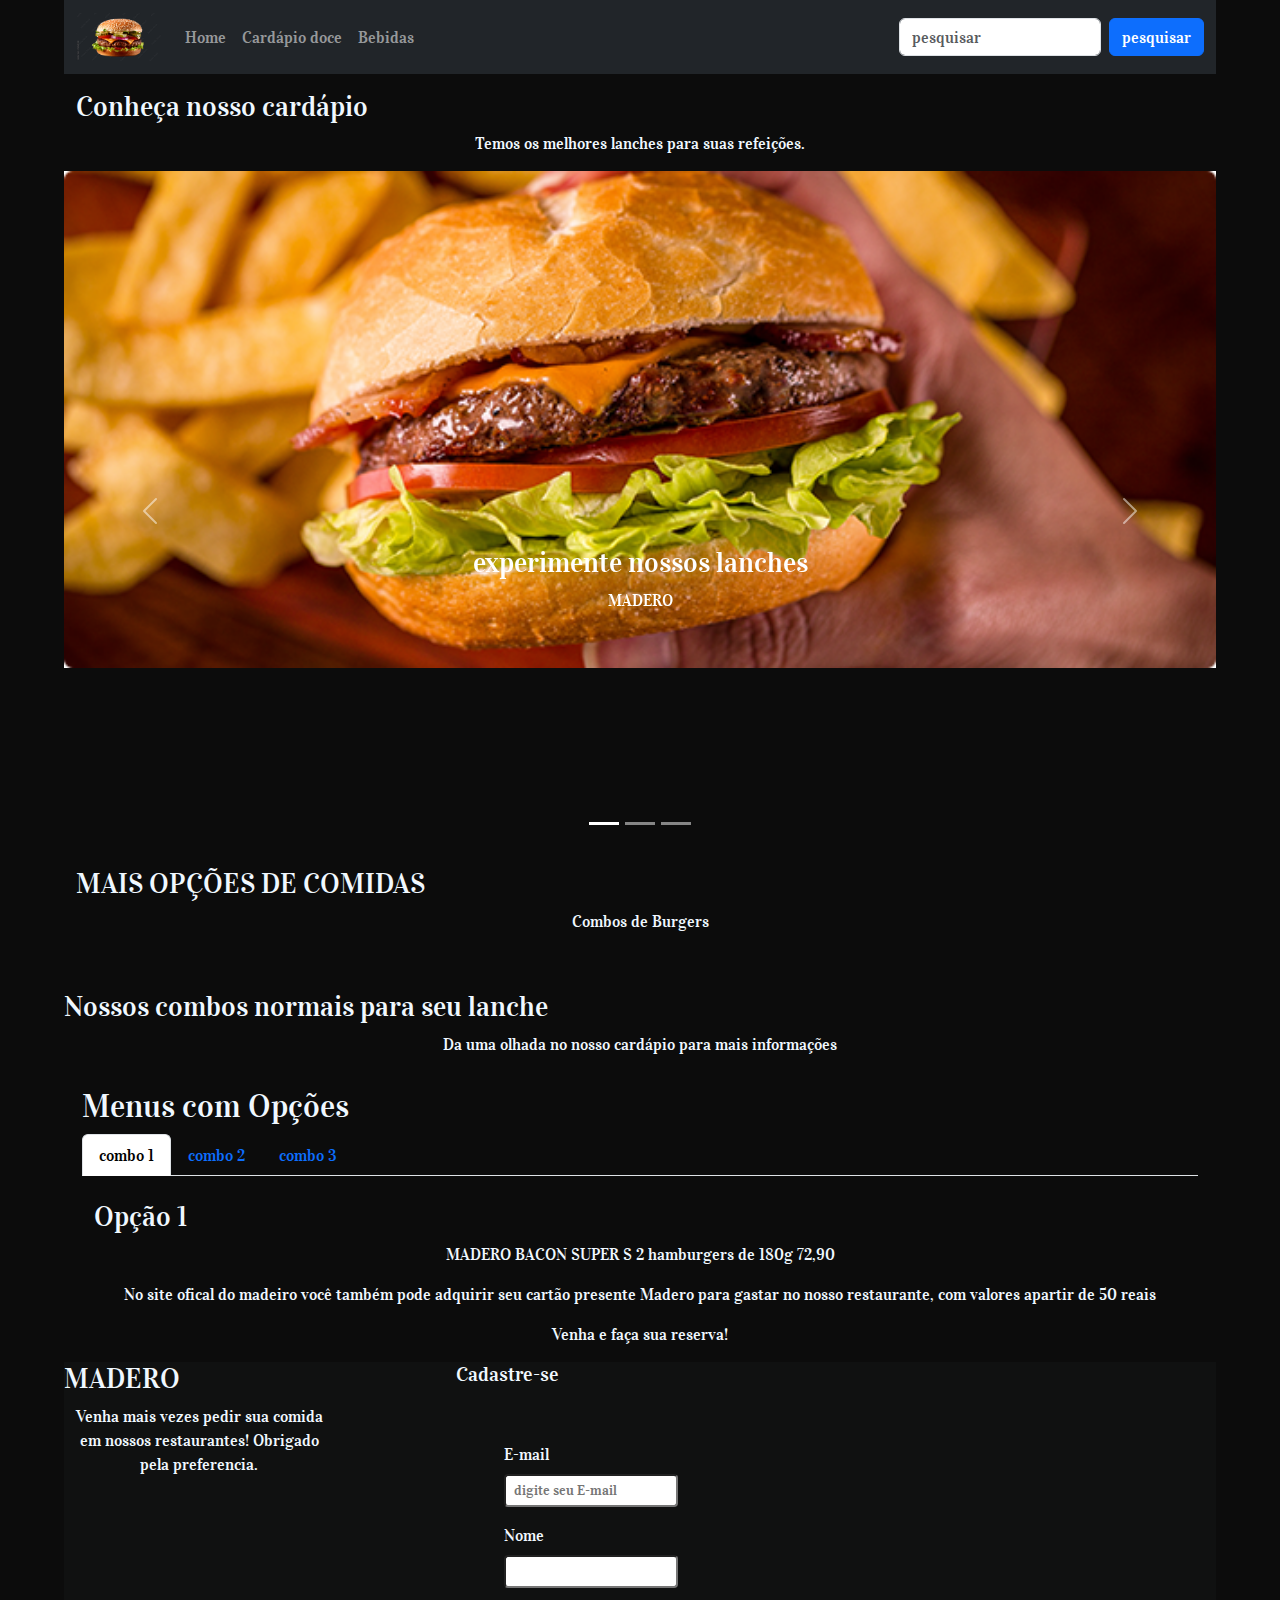
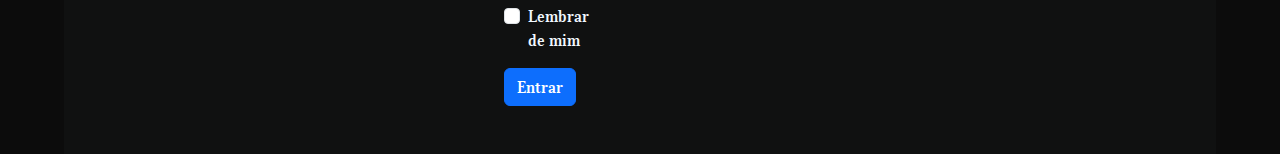
<file: index.html>
<!DOCTYPE html>
<html lang="pt-br">

<head>

  <!--Menu bootstrap-->
  <meta charset="UTF-8">
  <meta name="viewport" content="width=device-width, initial-scale=1.0">
  <link rel="preconnect" href="https://fonts.googleapis.com">
  <link rel="preconnect" href="https://fonts.gstatic.com" crossorigin>
  <link rel="preconnect" href="https://fonts.googleapis.com">
  <link rel="preconnect" href="https://fonts.gstatic.com" crossorigin>
  <link
    href="https://fonts.googleapis.com/css2?family=Arvo&family=Cuprum&family=Gruppo&family=Noticia+Text:ital@1&family=Nunito+Sans:ital,opsz,wght@1,6..12,200;1,6..12,300&family=Smooch+Sans:wght@100;300&family=Teko:wght@300&family=Victor+Mono:wght@200&family=Vidaloka&display=swap"
    rel="stylesheet">

  <title>MADERO</title>

  <meta name="viewport" content="width=device-width, initial-scale=1">
  <link href="https://cdn.jsdelivr.net/npm/bootstrap@5.3.2/dist/css/bootstrap.min.css" rel="stylesheet">
  <script src="https://cdn.jsdelivr.net/npm/bootstrap@5.3.2/dist/js/bootstrap.bundle.min.js"></script>
  <link rel="stylesheet" href="style.css">

 
  <meta name="viewport" content="width=device-width, initial-scale=1">
  <link href="https://cdn.jsdelivr.net/npm/bootstrap@5.3.2/dist/css/bootstrap.min.css" rel="stylesheet">
  <script src="https://cdn.jsdelivr.net/npm/bootstrap@5.3.2/dist/js/bootstrap.bundle.min.js"></script>

  
  <title>MADERO</title>

</head>


<body class="body">


    <nav class="navbar navbar-expand-sm navbar-dark bg-dark">
      <div class="container-fluid">
        <a class="navbar-brand" href="javascript:void(0)"><img src="img/LOGO.webp" width="85px" alt="madero"></a>
        <button class="navbar-toggler" type="button" data-bs-toggle="collapse" data-bs-target="#mynavbar">
          <span class="navbar-toggler-icon"></span>
        </button>
        <div class="collapse navbar-collapse" id="mynavbar">
          <ul class="navbar-nav me-auto">
            <li class="nav-item">
              <a class="nav-link" href="index.html">Home</a>
            </li>
            <li class="nav-item">
              <a class="nav-link" href="menu3.html">Cardápio doce</a>
            </li>
            <li class="nav-item">
              <a class="nav-link" href="menu4.html">Bebidas</a>
            </li>
          </ul>

          <form class="d-flex">
            <input class="form-control me-2" type="text" placeholder="pesquisar">
            <button class="btn btn-primary" type="button">pesquisar</button>
          </form>

        </div>
      </div>
    </nav>

    <div class="container-fluid mt-3">
      <h3>Conheça nosso cardápio</h3>
      <p>Temos os melhores lanches para suas refeições.</p>
    </div>

    <body>

      <!-- Carousel -->
      <div id="demo" class="carousel slide banner" data-bs-ride="carousel">

        <!-- Indicators/dots -->
        <div class="carousel-indicators">
          <button type="button" data-bs-target="#demo" data-bs-slide-to="0" class="active"></button>
          <button type="button" data-bs-target="#demo" data-bs-slide-to="1"></button>
          <button type="button" data-bs-target="#demo" data-bs-slide-to="2"></button>
        </div>

        <!-- The slideshow/carousel -->
        <div class="carousel-inner ">
          <div class="carousel-item active">
            <img src="img/salgado.png" alt="Salgados" class="d-block" style="width:100%">
            <div class="carousel-caption">
              <h3>experimente nossos lanches</h3>
              <p>MADERO</p>
            </div>
          </div>
          <div class="carousel-item">
            <img src="img/brownie.jpg" alt="Doces" class="d-block" style="width:100%">
            <div class="carousel-caption">
              <h3>MADERO</h3>

            </div>
          </div>
          <div class="carousel-item">
            <img src="img/novidade-na-caneca-congelada-do-madero-pt.jpg" alt="New York" class="d-block"
              style="width:100%">
            <div class="carousel-caption">
              <h3>MADERO</h3>
            </div>
          </div>
        </div>


        <!-- botão do cardápio -->
        <button class="carousel-control-prev" type="button" data-bs-target="#demo" data-bs-slide="prev">
          <span class="carousel-control-prev-icon"></span>
        </button>
        <button class="carousel-control-next" type="button" data-bs-target="#demo" data-bs-slide="next">
          <span class="carousel-control-next-icon"></span>
        </button>
      </div>

      <div class="container-fluid mt-3">
        <h3>MAIS OPÇÕES DE COMIDAS</h3>
        
        <p>Combos de Burgers</p>
      </div>
      <div class="grid">
        <h3> Nossos combos normais para seu lanche</h3>
        <p> Da uma olhada no nosso cardápio para mais informações</p>
      </div>


        <div class="container mt-3">
          <h2>Menus com Opções</h2>

          

          <!-- Nav tabs -->
          <ul class="nav nav-tabs" role="tablist">
            <li class="nav-item">
              <a class="nav-link active" data-bs-toggle="tab" href="#menu1">combo 1</a>
            </li>
            <li class="nav-item">
              <a class="nav-link" data-bs-toggle="tab" href="#menu2">combo 2</a>
            </li>
            <li class="nav-item">
              <a class="nav-link" data-bs-toggle="tab" href="#menu3">combo 3</a>
            </li>
          </ul>

          <!-- Tab panes -->
          <div class="tab-content">
            <div id="menu1" class="container tab-pane active"><br>
              <h3>Opção 1</h3>
              <p>MADERO BACON SUPER S 2 hamburgers de 180g 72,90 </p>
            </div>
            <div id="menu2" class="container tab-pane fade"><br>
              <h3>Opção 2</h3>
              <p>JUNIOR BACON S 1 hamburger de 130 g 55,90</p>
            </div>
            <div id="menu3" class="container tab-pane fade"><br>
              <h3>Opção 3</h3>
              <p>MADERO SUPER 2 hamburguers de 180g 62,90</p>
            </div>
          </div>

          <div>
            <p>No site ofical do madeiro você também pode adquirir seu cartão presente Madero para gastar no nosso
              restaurante, com valores apartir de 50 reais</p>
          </div>
          <div>
            <p>Venha e faça sua reserva!</p>
          </div>


          <!-- footer -->
        </div class="footer">
        <footer>
          <div class="footer">
            <div class="row">
              <div class="col-xl-3 col-lg-4 col-md-6">
                <div>
                  <h3>MADERO</h3>
                  <p class="mb-30 footer-desc">Venha mais vezes pedir sua comida em nossos restaurantes! Obrigado pela
                    preferencia.</p>
                </div>
              </div>
              <div class="col-xl-2 offset-xl-1 col-lg-2 col-md-6">
                <div class="">
                  <h5>Cadastre-se</h5>


                  <!--formulário-->

                  <div class="container p-5">

                    <form>


                      <div class="mb-3">
                        <label for="email" class="form-label">E-mail</label>
                        <input type="email" id="email" class="form-control-sm" placeholder="digite seu E-mail">
                      </div>

                      <div class="mb-3">
                        <label for="nome" class="form-label">Nome</label>
                        <input type="nome" id="nome" class="form-control-sm">

                      </div>

                      <div class="mb-3 form-check">
                        <input type="checkbox" id="lembrar" class="form-check-input">
                        <label for="lembrar" class="form-check-label">Lembrar de mim</label>
                      </div>

                      <button type="submit" class="btn btn-primary">Entrar</button>




                    </form>
                  </div>
                </div>
              </div>
            </div>
        </footer>
      </body>

      </html>
</file>
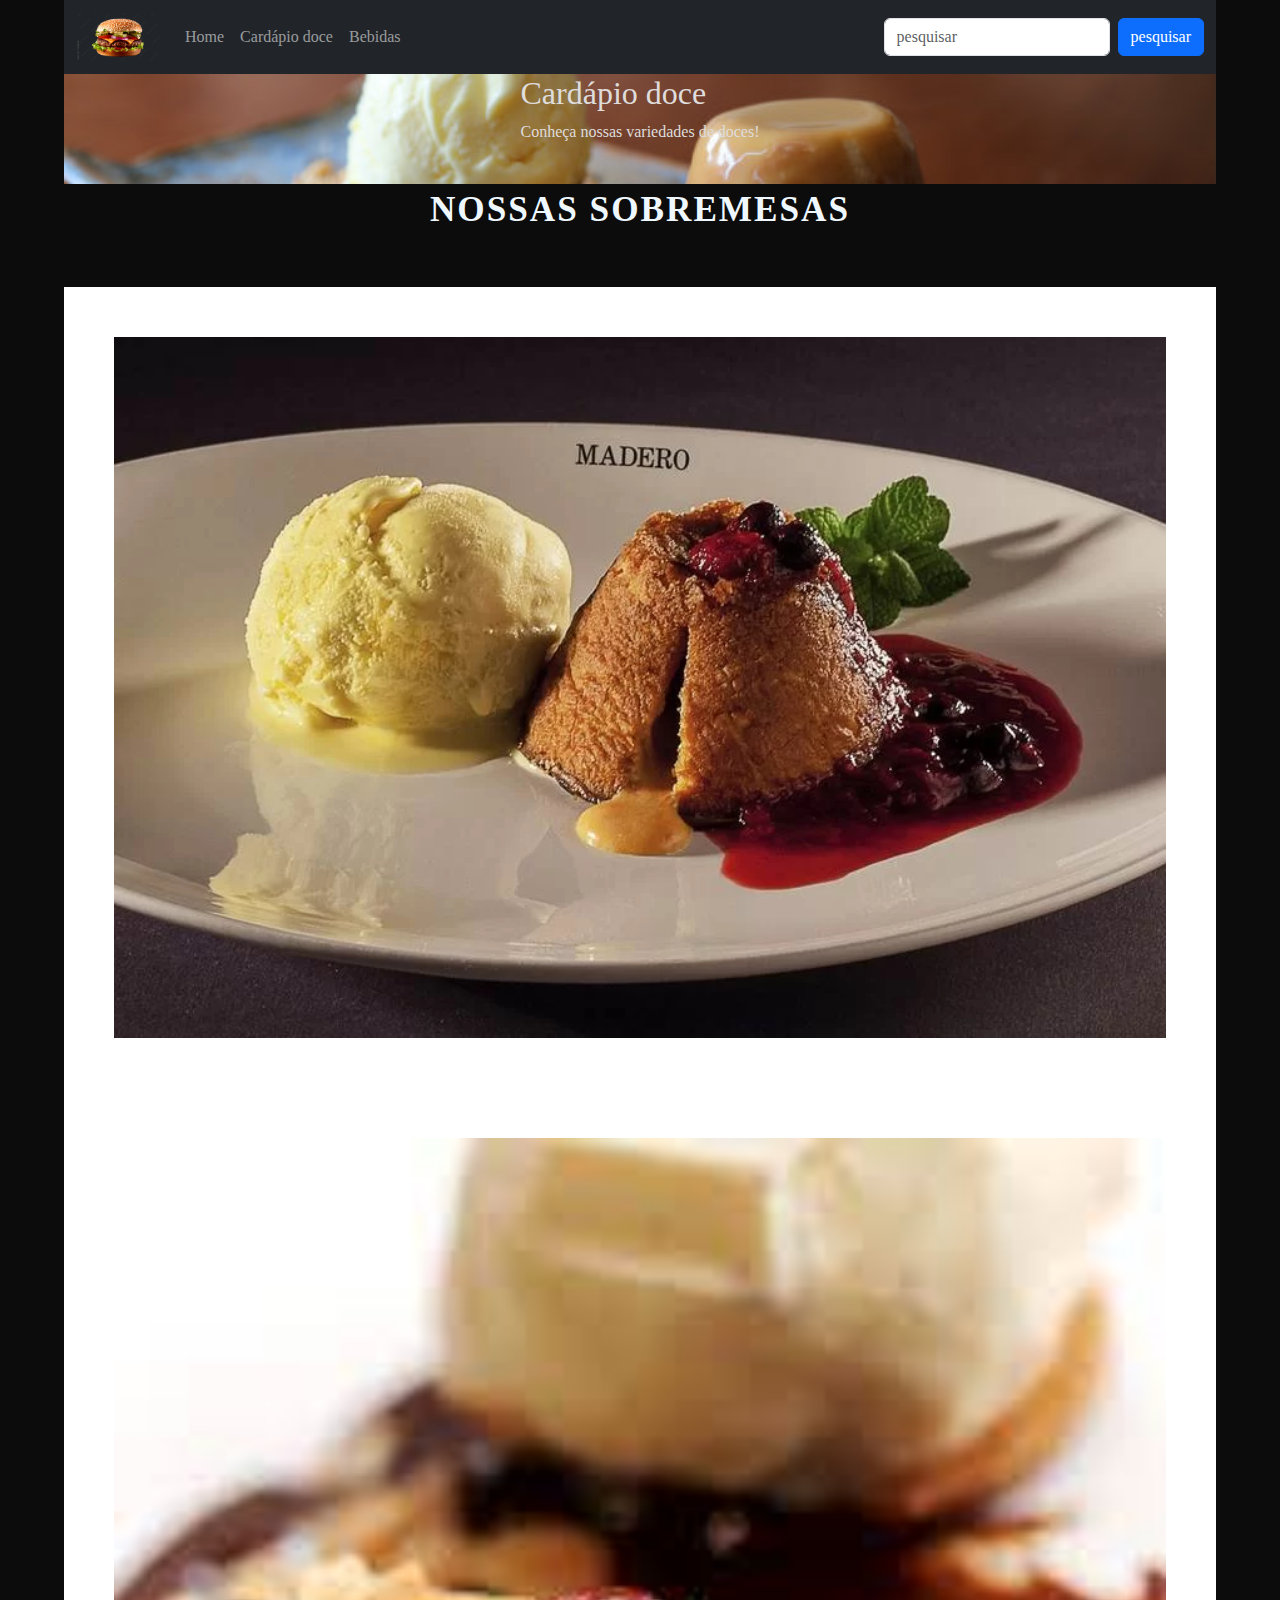
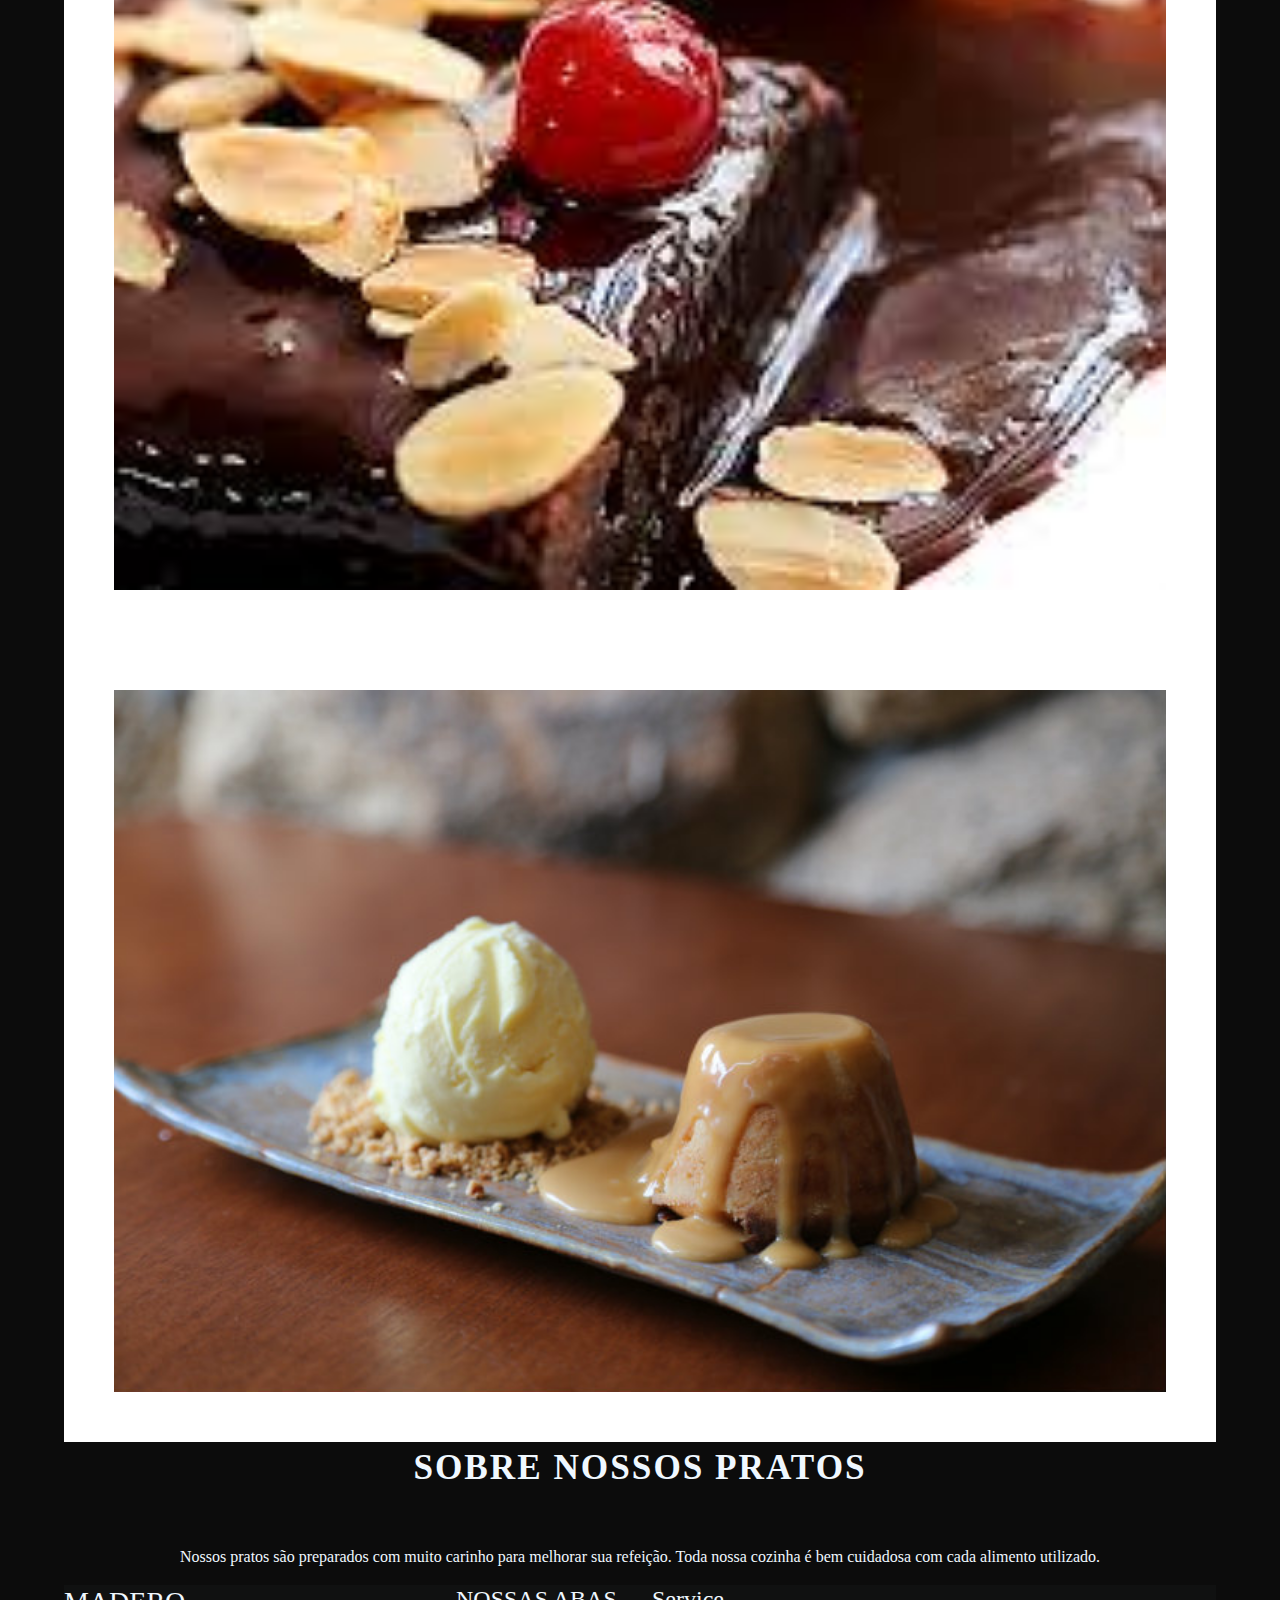
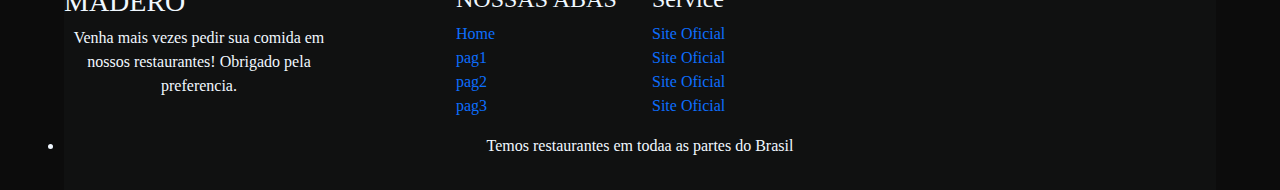
<file: menu3.html>
<!DOCTYPE html>
<html lang="en">
<head>
    <meta charset="UTF-8">
    <meta name="viewport" content="width=device-width, initial-scale=1.0">
    <title>MADERO Menu doce</title>
  <title>MADERO</title>
  <meta charset="utf-8">
  <meta name="viewport" content="width=device-width, initial-scale=1">
  <link href="https://cdn.jsdelivr.net/npm/bootstrap@5.3.2/dist/css/bootstrap.min.css" rel="stylesheet">
  <script src="https://cdn.jsdelivr.net/npm/bootstrap@5.3.2/dist/js/bootstrap.bundle.min.js"></script>
  <link rel="stylesheet" href="style.css">
</head>
<body>

<nav class="navbar navbar-expand-sm navbar-dark bg-dark">
  <div class="container-fluid">
    <a class="navbar-brand" href="javascript:void(0)"><img src="img/LOGO.webp" width="85px" alt="madero"></a>
    <button class="navbar-toggler" type="button" data-bs-toggle="collapse" data-bs-target="#mynavbar">
      <span class="navbar-toggler-icon"></span>
    </button>
    <div class="collapse navbar-collapse" id="mynavbar">
      <ul class="navbar-nav me-auto">
        <li class="nav-item">
            <a class="nav-link" href="index.html">Home</a>
          </li>
        <li class="nav-item">
          <a class="nav-link" href="menu3.html">Cardápio doce</a>
        </li>
        <li class="nav-item">
          <a class="nav-link" href="menu4.html">Bebidas</a>
        </li>
      </ul>
      <form class="d-flex">
        <input class="form-control me-2" type="text" placeholder="pesquisar">
        <button class="btn btn-primary" type="button">pesquisar</button>
      </form>
    </div>
  </div>
</nav>
    
<body class="body">
  <header id="showcase">
    <div id="showcase-container">
      <h2>Cardápio doce</h2>
      <p>Conheça nossas variedades de doces!</p>
      <a href="" class="btn"></a>
    </div>
  </header>
<section id="doces">
  <div class="headline">Nossas sobremesas</div>
  <div class="doces-container">
    <img src="img/Petit-Gâteau-foto-GERSON-LIMA.webp" alt="petit gateau" class="doces">
    <img src="img/transferir (1).jpg" alt="brownie" class="doces">
    <img src="img/20180726105533289225e.jpg" alt="chocolate" class="doces">
  </div>
</section>

<section id="features">
  <div class="headline"> Sobre nossos pratos</div>
  <div id="features-container">
    <div class="feauteres">
      <i class="fas fa-code fa-3x"></i>
      <span class="features-tittle"></span>
      <p>Nossos pratos são preparados com muito carinho para melhorar sua refeição. Toda nossa cozinha é  bem cuidadosa com cada alimento utilizado.</p>
    </div>
  </div>
</section>

</body>

<!--footer-->
</div class="footer">
<footer>
  <div class="footer">
    <div class="row">
      <div class="col-xl-3 col-lg-4 col-md-6">
        <div>
          <h3>MADERO</h3>
          <p class="mb-30 footer-desc">Venha mais vezes pedir sua comida em nossos restaurantes! Obrigado pela preferencia.</p>
        </div>
      </div>
      <div class="col-xl-2 offset-xl-1 col-lg-2 col-md-6">
        <div class="">
          <h4>NOSSAS ABAS</h4>
          <ul class="list-unstyled">
            <li>
              <a href="index.html" class="text-decoration-none">Home</a>
            </li>
            <li>
              <a href="menu2.html" class="text-decoration-none">pag1</a>
            </li>
            <li>
              <a href="menu3.html" class="text-decoration-none">pag2</a>
            </li>
            <li>
              <a href="menu4.html" class="text-decoration-none">pag3</a>
            </li>
          </ul>
        </div>
      </div>
      <div class="col-xl-3 col-lg-3 col-md-6">
        <div>
          <h4>Service</h4>
          <ul class="list-unstyled">
            <li>
              <a href="https://www.restaurantemadero.com.br/pt" class="text-decoration-none">Site Oficial</a>
            </li>
            <li>
              <a href="https://www.restaurantemadero.com.br/pt" class="text-decoration-none">Site Oficial</a>
            </li>
            <li>
              <a href="https://www.restaurantemadero.com.br/pt" class="text-decoration-none">Site Oficial</a>
            </li>
            <li>
              <a href="https://www.restaurantemadero.com.br/pt" class="text-decoration-none">Site Oficial</a>
            </li>
          </ul>
        </div>
      </div>
      <ul>
            <li>
              <p>Temos restaurantes em todaa as partes do Brasil</p>
            </li>
          </ul>
        </div>
      </div>
</footer>
</body>
</html>
</file>
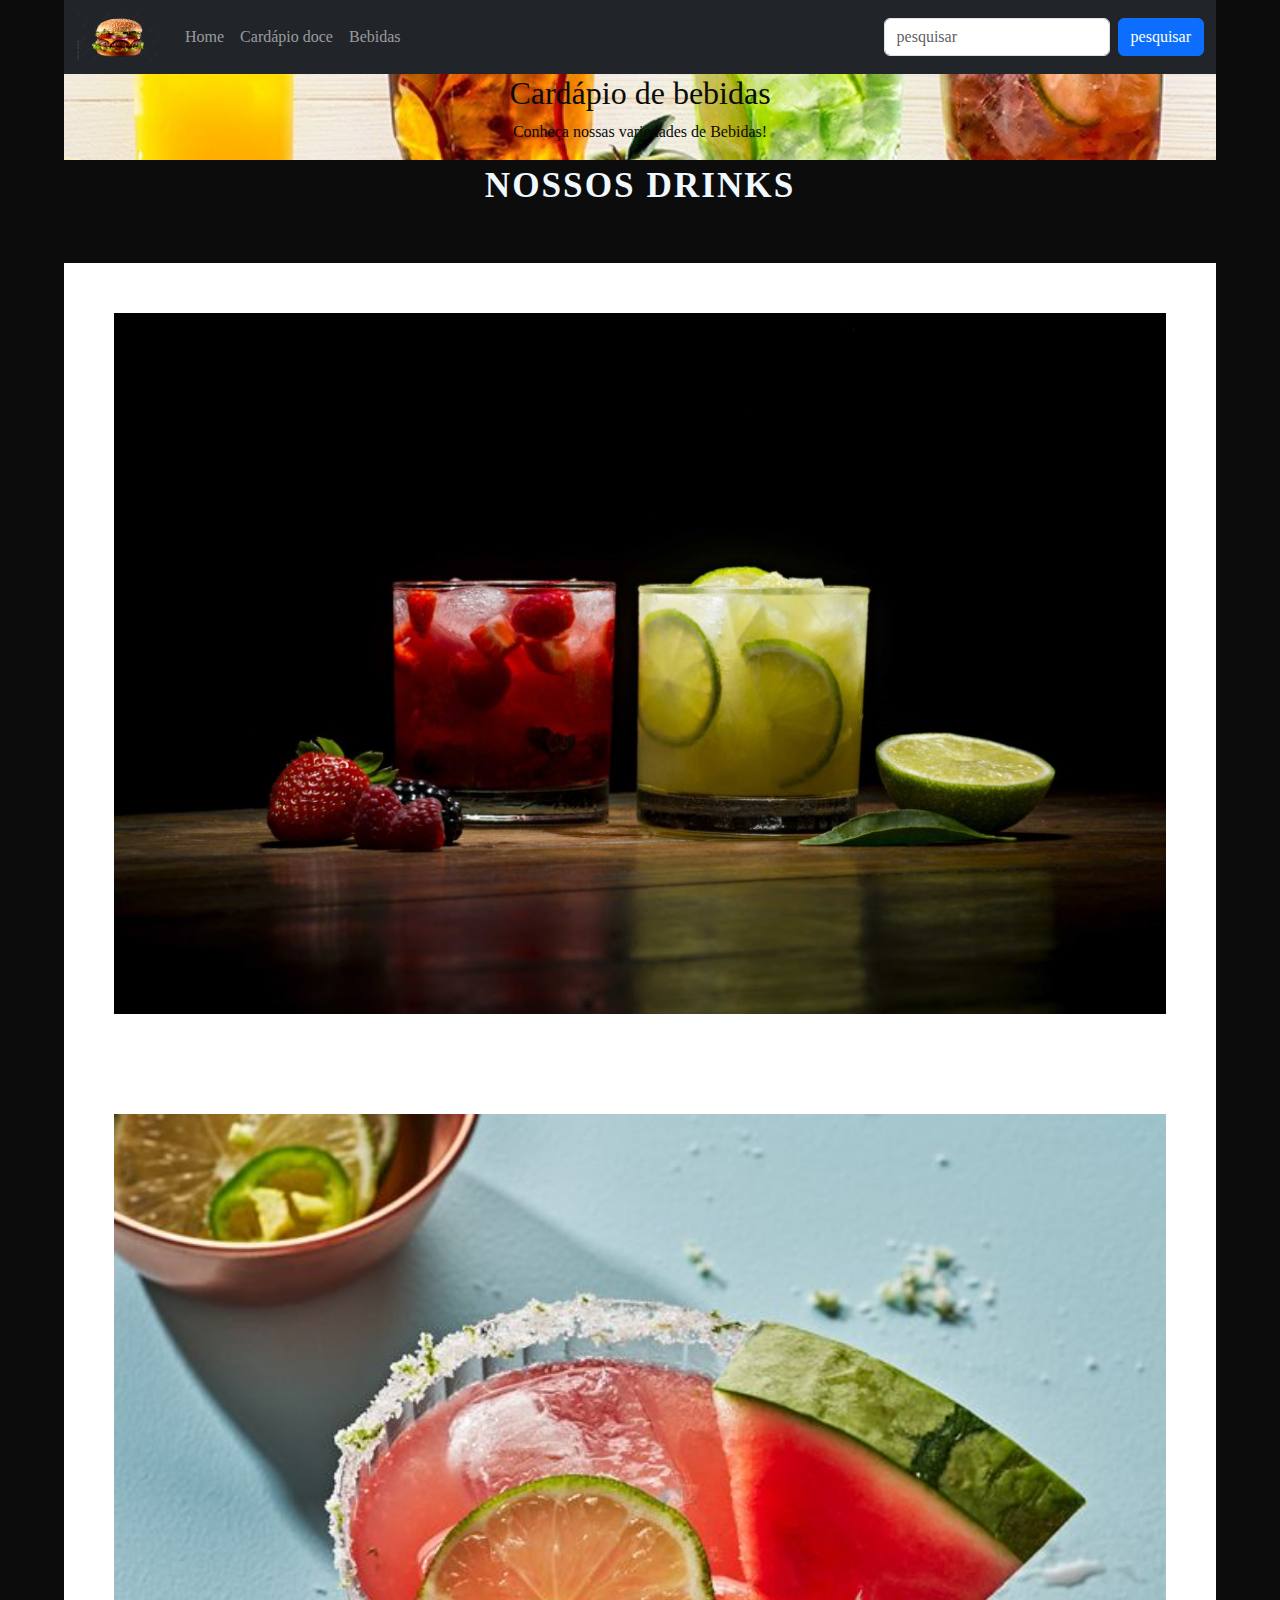
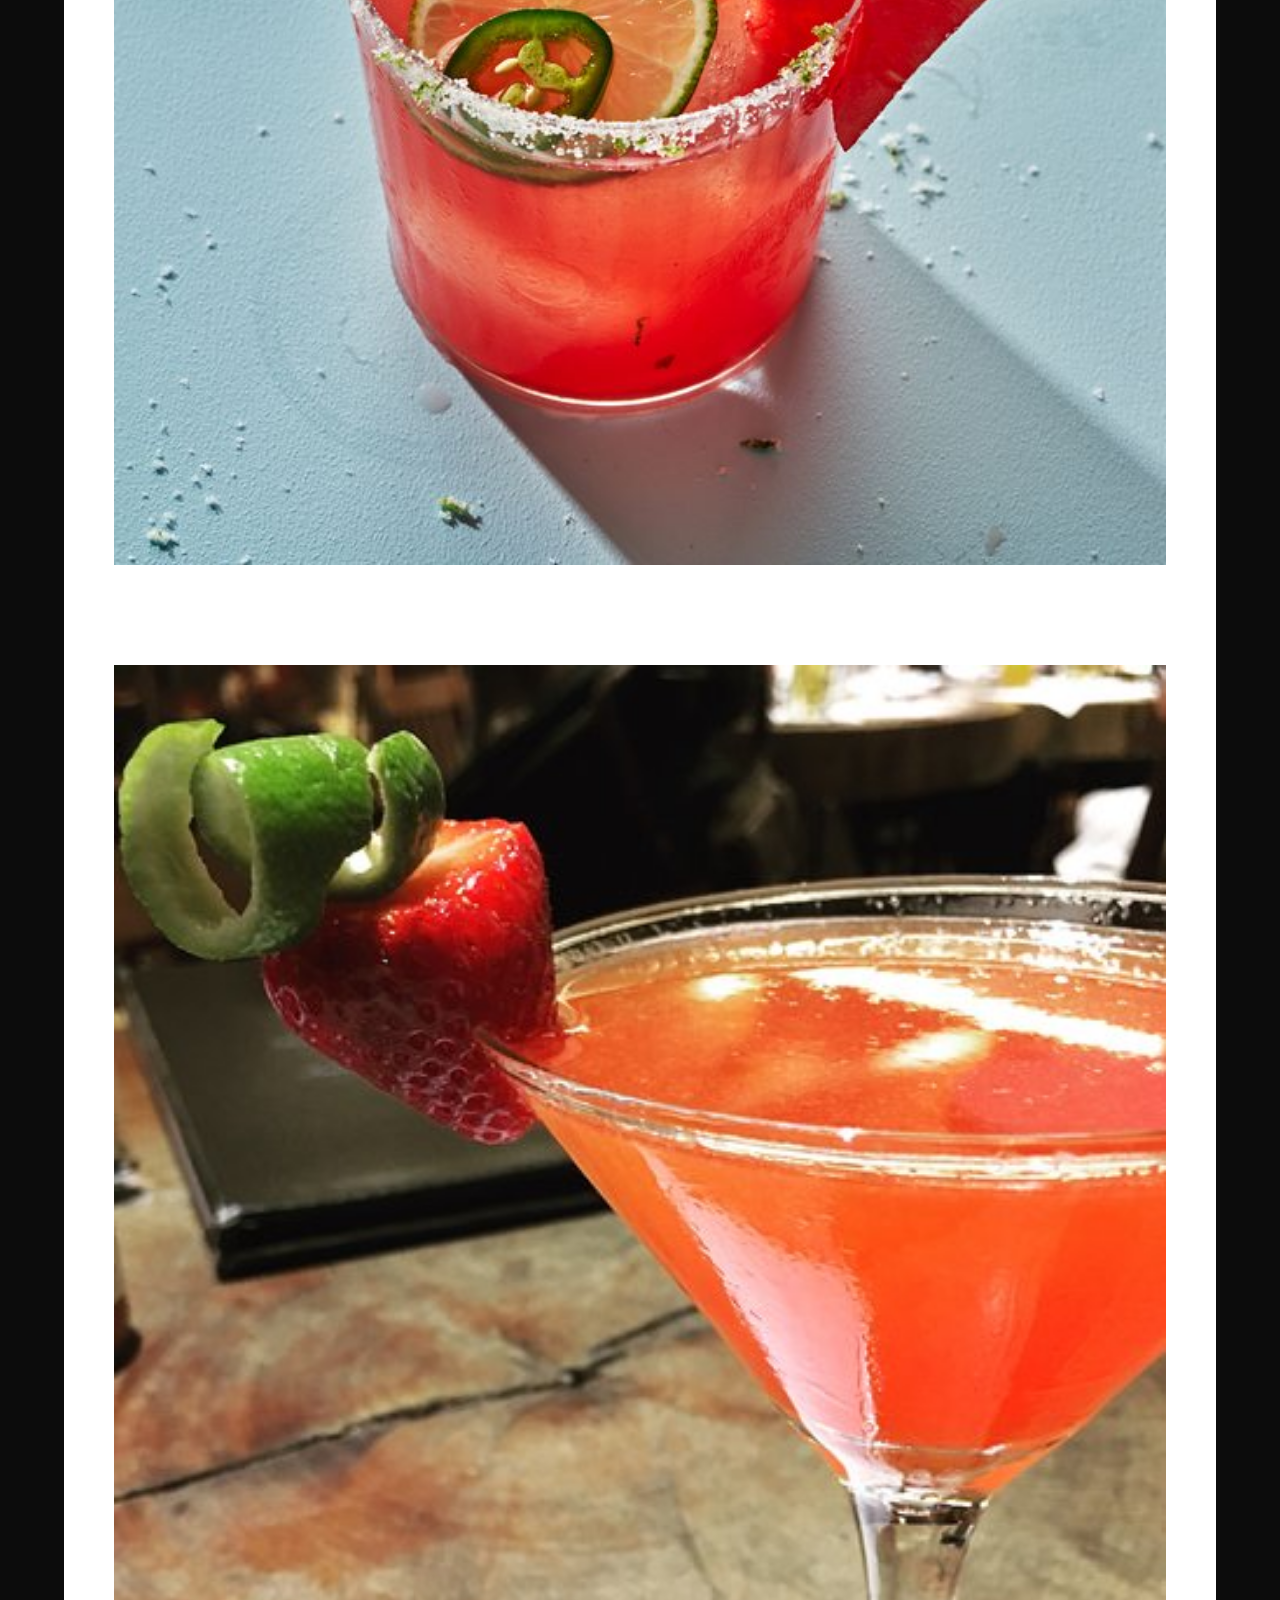
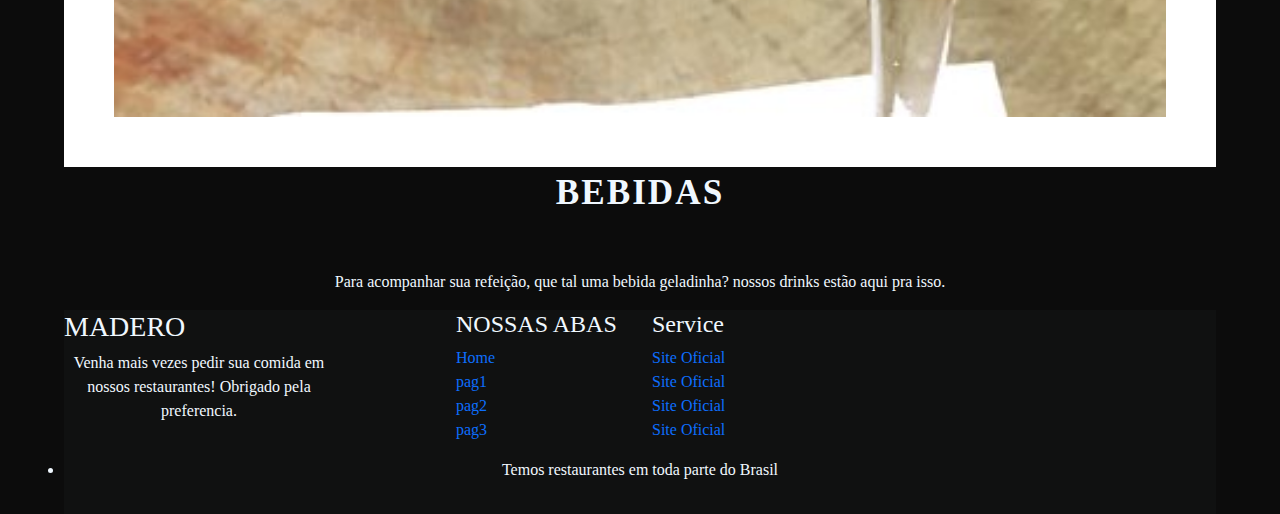
<file: menu4.html>
<!DOCTYPE html>
<html lang="en">
<head>
    <meta charset="UTF-8">
    <meta name="viewport" content="width=device-width, initial-scale=1.0">
    <title>MADERO Menu bebidas</title>
</head>
<body class="body">
    <!DOCTYPE html>
<html lang="en">
<head>
  <title>MADERO</title>
  <meta charset="utf-8">
  <meta name="viewport" content="width=device-width, initial-scale=1">
  <link href="https://cdn.jsdelivr.net/npm/bootstrap@5.3.2/dist/css/bootstrap.min.css" rel="stylesheet">
  <script src="https://cdn.jsdelivr.net/npm/bootstrap@5.3.2/dist/js/bootstrap.bundle.min.js"></script>
  <link rel="stylesheet" href="style.css">
</head>
<body>

<nav class="navbar navbar-expand-sm navbar-dark bg-dark">
  <div class="container-fluid">
    <a class="navbar-brand" href="javascript:void(0)"><img src="img/LOGO.webp" width="85px" alt="madero"></a>
    <button class="navbar-toggler" type="button" data-bs-toggle="collapse" data-bs-target="#mynavbar">
      <span class="navbar-toggler-icon"></span>
    </button>
    <div class="collapse navbar-collapse" id="mynavbar">
      <ul class="navbar-nav me-auto">
        <li class="nav-item">
            <a class="nav-link" href="index.html">Home</a>
        </li>
        <li class="nav-item">
          <a class="nav-link" href="menu3.html">Cardápio doce</a>
        </li>
        <li class="nav-item">
          <a class="nav-link" href="menu4.html">Bebidas</a>
        </li>
      </ul>
      <form class="d-flex">
        <input class="form-control me-2" type="text" placeholder="pesquisar">
        <button class="btn btn-primary" type="button">pesquisar</button>
      </form>
    </div>
  </div>
</nav>

<header id="showcase-2">
  <div id="showcase-container">
    <h2>Cardápio de bebidas</h2>
    <p>Conheça nossas variedades de Bebidas!</p>
  </div>
</header>
<section id="bebida">
<div class="headline">Nossos drinks</div>
<div class="bebida-container">
  <img src="img/caipirinha-restaurante-madero.jpg" alt="drinks" class="bebida">
  <img src="img/salted-spiced-watermelon-margarita1-1657634455.jpg" alt="brownie" class="bebida">
  <img src="img/photo1jpg.jpg" alt="drinks" class="bebida">
</div>
</section>

<section id="features">
<div class="headline"> Bebidas</div>
<div id="features-container">
  <div class="feauteres">
    <i class="fas fa-code fa-3x"></i>
    <span class="features-tittle"></span>
    <p>Para acompanhar sua refeição, que tal uma bebida geladinha? nossos drinks estão aqui pra isso.</p>
  </div>
</div>
</section>

<!--footer-->
</div class="footer">
<footer>
  <div class="footer">
    <div class="row">
      <div class="col-xl-3 col-lg-4 col-md-6">
        <div>
          <h3>MADERO</h3>
          <p class="mb-30 footer-desc">Venha mais vezes pedir sua comida em nossos restaurantes! Obrigado pela preferencia.</p>
        </div>
      </div>
      <div class="col-xl-2 offset-xl-1 col-lg-2 col-md-6">
        <div class="">
          <h4>NOSSAS ABAS</h4>
          <ul class="list-unstyled">
            <li>
              <a href="index.html" class="text-decoration-none">Home</a>
            </li>
            <li>
              <a href="menu2.html" class="text-decoration-none">pag1</a>
            </li>
            <li>
              <a href="menu3.html" class="text-decoration-none">pag2</a>
            </li>
            <li>
              <a href="menu4.html" class="text-decoration-none">pag3</a>
            </li>
          </ul>
        </div>
      </div>
      <div class="col-xl-3 col-lg-3 col-md-6">
        <div>
          <h4>Service</h4>
          <ul class="list-unstyled">
            <li>
              <a href="https://www.restaurantemadero.com.br/pt" class="text-decoration-none">Site Oficial</a>
            </li>
            <li>
              <a href="https://www.restaurantemadero.com.br/pt" class="text-decoration-none">Site Oficial</a>
            </li>
            <li>
              <a href="https://www.restaurantemadero.com.br/pt" class="text-decoration-none">Site Oficial</a>
            </li>
            <li>
              <a href="https://www.restaurantemadero.com.br/pt" class="text-decoration-none">Site Oficial</a>
            </li>
          </ul>
        </div>
      </div>
      <ul>
            <li>
              <p>Temos restaurantes em toda parte do Brasil</p>
            </li>
          </ul>
        </div>
      </div>
</footer>

</body>
</html>
</file>
<file: style.css>
*{
    padding: 0;
    margin: 0;    
    font-family: 'Arvo', serif;
font-family: 'Cuprum', sans-serif;
font-family: 'Gruppo', sans-serif;
font-family: 'Noticia Text', serif;
font-family: 'Nunito Sans', sans-serif;
font-family: 'Smooch Sans', sans-serif;
font-family: 'Teko', sans-serif;
font-family: 'Victor Mono', monospace;
font-family: 'Vidaloka', serif;
}



.body{
    background-color: rgb(12, 12, 12);
    color: aliceblue;
    margin-left: 5%;
    margin-right: 5%;
}
.carousel-inner img{
    width: 250px;
}

.banner{
    height: 680px;
    overflow: hidden;

}
.menu{
    margin-bottom: 2%;
}
p{
    text-align: center;
}
.grid{
    display: grid;
    grid-column-end: 1px 2px;
    margin-top: 5%;
}
.footer{
    background-color: rgb(16, 17, 17);
}
.headline{
    font-size: 2.2rem;
    text-transform: uppercase;
    font-weight: bold;
    text-align: center;
    padding-bottom: 50px;
    letter-spacing: 2px;
}
#navbar{
    width: 100%;
    background: #111;
    color: antiquewhite;
}
#navbar-container{
    width: 80%;
    margin: auto;
    display: flex;
    justify-content: space-between;
    align-items: center;
}
#navbar-items{
    display: flex;
    list-style: none;
    text-transform: uppercase;
}
#navbar-items li{
    padding: 10px;
}
#showcase{
    height: 100%;
    display: flex;
    justify-content: center;
    align-items: center;
    color: rgb(223, 220, 220);
    background: url(img/20180726105533289225e.jpg) no-repeat center center/cover;
}

.doces{
    width: 100%;
    background: white;
    color: #111;
    padding: 50px;
}
#showcase-2{
    height: 100%;
    display: flex;
    justify-content: center;
    align-items: center;
    color: rgb(11, 11, 11);
    background: url(img/madero-oferece-bebidas-leves-e-saborosas-para-os-dias-de-folia-pt_2017-07-11_14-47-26.jpg) no-repeat center center/cover;}
    
    .bebida{
        width: 100%;
        background: white;
        color: #111;
        padding: 50px;
    }
</file>
